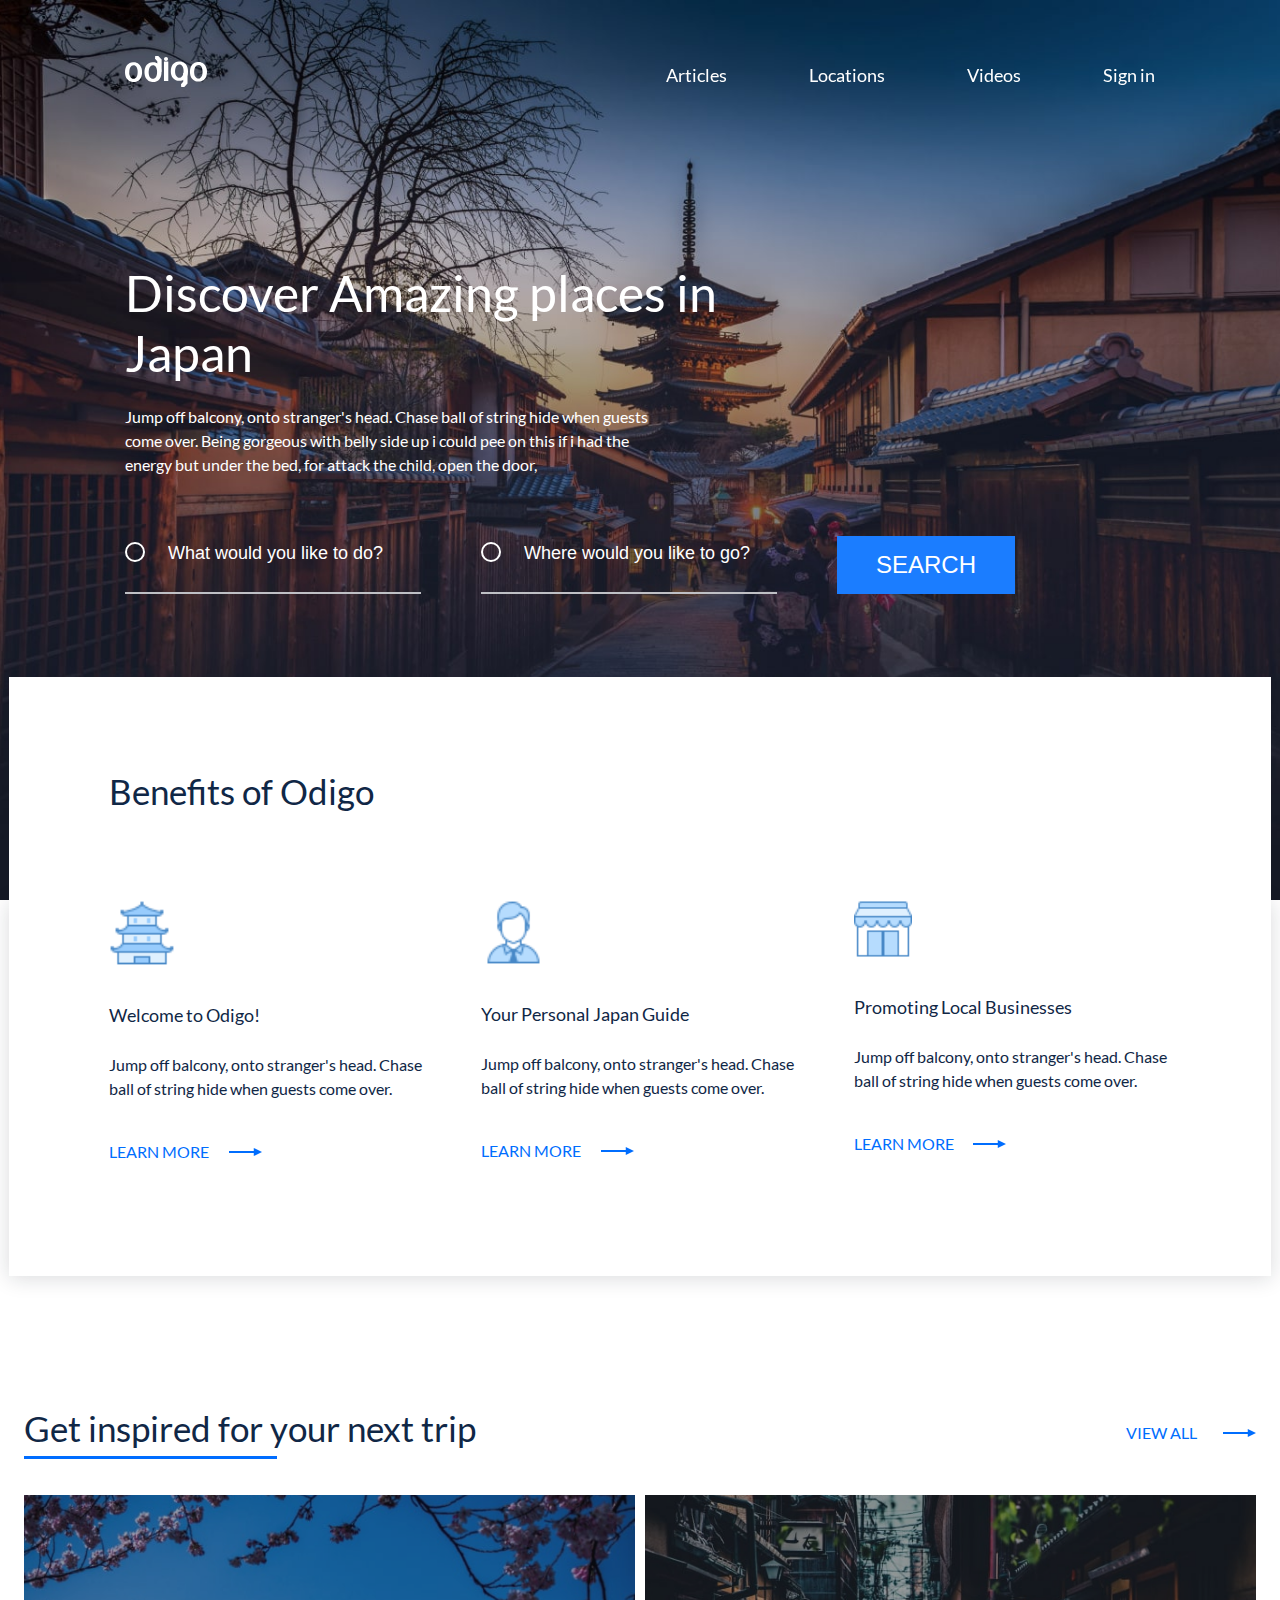
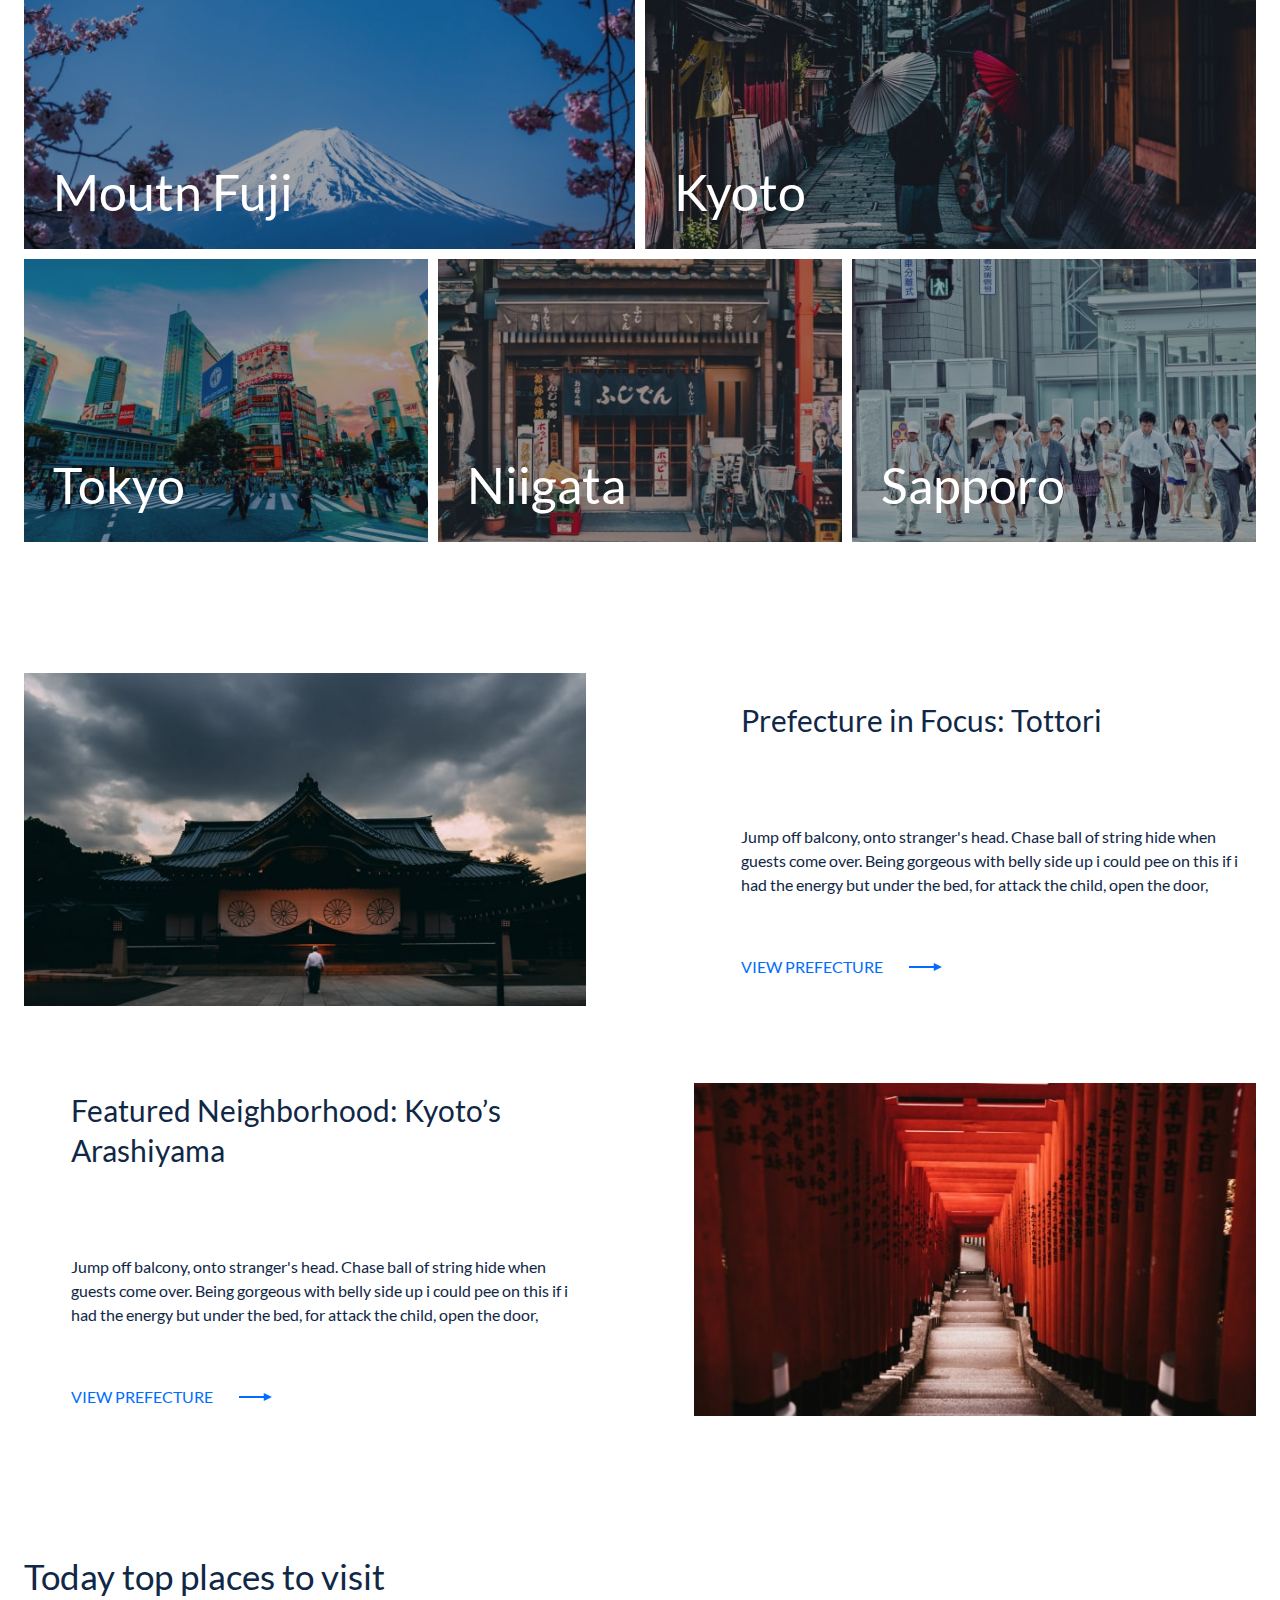
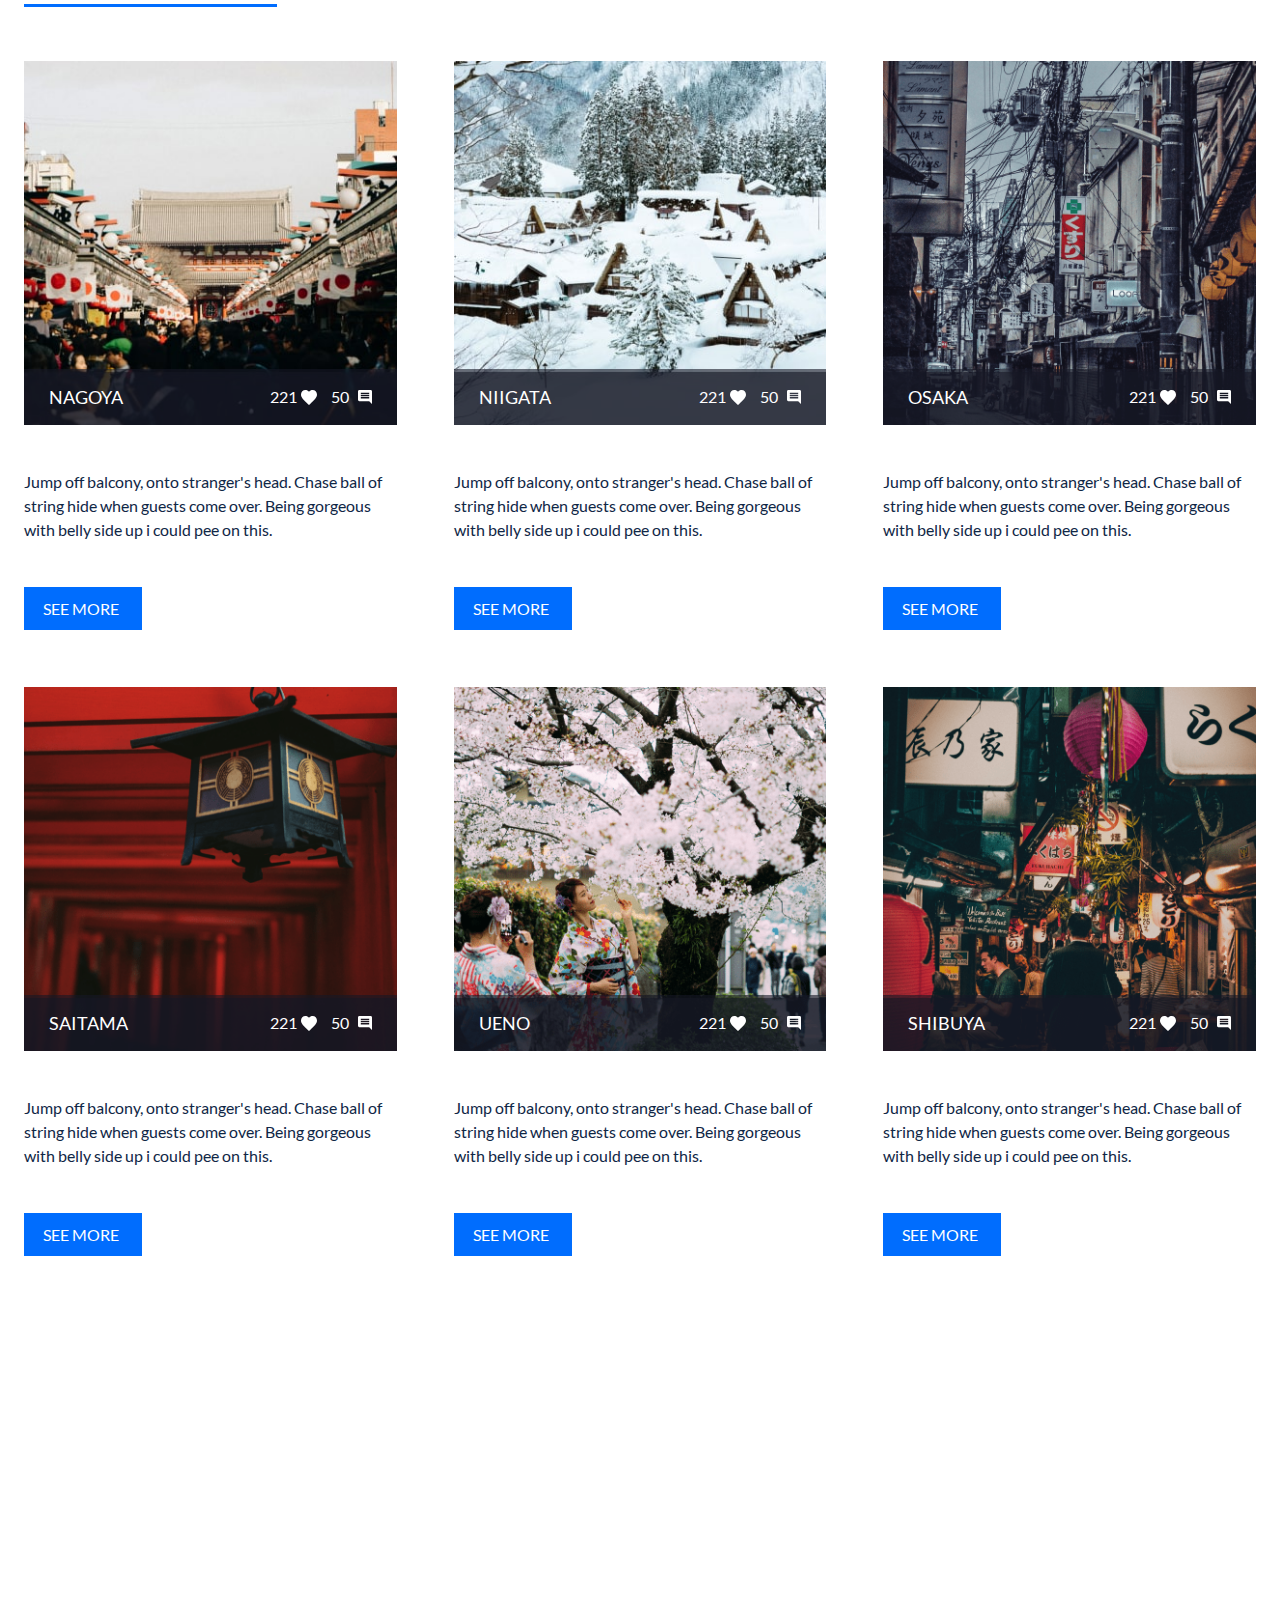
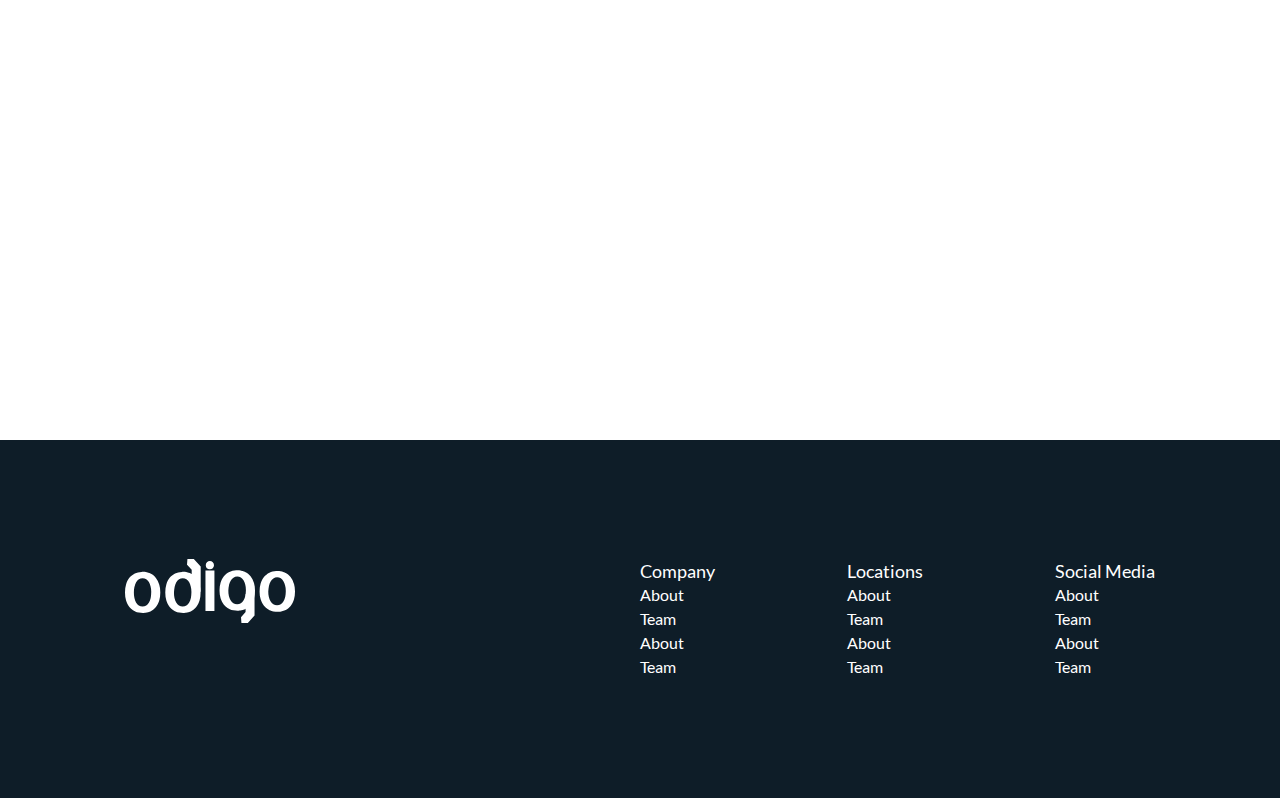
<file: lending2/index.html>
<!DOCTYPE html>
<html lang="en">
<head>
    <meta charset="UTF-8">
    <meta http-equiv="X-UA-Compatible" content="IE=edge">
    <meta name="viewport" content="width=device-width, initial-scale=1.0">
    <title>Discover Japan</title>
    <link rel="stylesheet" href="./css/reset.css">
    <link rel="stylesheet" href="./css/style.css">
    
    
</head>
<body>
   <header class="header">
       <div class="wrapper">
          <div class="header__wrapper">
            <div class="header__logo">
                <a href="/" class="header__logo-link">
                    <img src="./img/svg/odigo-Logo.svg" alt="Hello" class="header__logo-pic">
                </a>
               </div>
    
               <nav class="header__nav">
                   <ul class="header__list">
                     <li class="header__item"><a href="#articles" class="header__link js-scroll">Articles</a></li>
                     <li class="header__item"><a href="#location" class="header__link js-scroll">Locations</a></li>
                     <li class="header__item"><a href="#videos" class="header__link js-scroll">Videos</a></li>
                     <li class="header__item"><a href="#sign-in" class="header__link js-scroll">Sign in</a></li>
                        
                   </ul>
                   <div class="header__nav-close">
                       <span class="header__nav-close-line">

                       </span> 
                       <span class="header__nav-close-line">

                       </span> 
                   </div>
               </nav>
               <div class="header__burger burger">
                    <span class="burger__line burger__line_first"></span>
                    <span class="burger__line burger__line_second"></span>
                    <span class="burger__line burger__line_therd"></span>
               </div>
          </div>

       </div>
   </header>

   <main class="main">
       <section class="intro" id="sign-in">
           <div class="wrapper">
               <h1 class="intro__title">
                    Discover Amazing places in Japan
               </h1>
               <p class="intro__subtitle">
                Jump off balcony, onto stranger's head. Chase ball of string hide when guests come over. Being gorgeous with belly side up i could pee on this if i had the energy but under the bed, for attack the child, open the door, 
               </p>
               <form class="search-form">
                   <fieldset class="search-form__wrap">
                        <p class="search-form__info">
                            <input type="text" name="user-like-to-do" class="search-form__field" placeholder="What would you like to do?">
                            <input type="text" name="user-like-to-go" class="search-form__field" placeholder="Where would you like to go?">
                            <button type="submit" class="search-form__submit">
                                search
                            </button>
                        </p>
                   </fieldset>
               </form>
           </div>
       </section>
       <!--Benefits card-->
       <section class="benefits">
           <div class="benefits__wrap">
               <h2 class="benefits__title">
                    Benefits of Odigo
               </h2>
               <div class="benefits__cards">
                   <div class="benefits__card">
                    <div class="benefits__card-pic">
                        <img src="./img/svg/church-icon.svg" alt="Welcome to Odigo!" class="benefits__card-thumb">
                    </div>
                    <h3 class="benefits__card-title">
                        Welcome to Odigo!
                    </h3>
                    <p class="benefits__card-desc">
                        Jump off balcony, onto stranger's head. Chase ball of string hide when guests come over.
                    </p>
                    <a href="#!" class="benefits__card-more">LEARN MORE</a>
                   </div>
                   <div class="benefits__card">
                    <div class="benefits__card-pic">
                        <img src="./img/svg/man-icon.svg" alt="Your Personal Japan Guide" class="benefits__card-thumb">
                    </div>
                    <h3 class="benefits__card-title">
                        Your Personal Japan Guide
                    </h3>
                    <p class="benefits__card-desc">
                        Jump off balcony, onto stranger's head. Chase ball of string hide when guests come over.
                    </p>
                    <a href="#!" class="benefits__card-more">LEARN MORE</a>
                   </div>
                   <div class="benefits__card">
                    <div class="benefits__card-pic">
                        <img src="./img/svg/building-icon.svg" alt="Promoting Local Businesses" class="benefits__card-thumb">
                    </div>
                    <h3 class="benefits__card-title">
                        Promoting Local Businesses
                    </h3>
                    <p class="benefits__card-desc">
                        Jump off balcony, onto stranger's head. Chase ball of string hide when guests come over.
                    </p>
                    <a href="#!" class="benefits__card-more">LEARN MORE</a>
                   </div>
               </div>
           </div>
       </section>
       <!--Places start-->
       <section class="places">
            <div class="wrapper-full">
                <div class="places__caption">
                    <h2 class="places__title section-title">
                        Get inspired for your next trip
                    </h2>
                    <a href="#!" class="places__view-all">VIEW ALL</a>
                </div>

                <div class="places__cards">

                    <figure class="places__card places__card_size_lg">
                        <img src="./img/place1-min.jpg" alt="Mount Fuji" class="places__card-pic places__card-pic_size_lg">
                        <figcaption class="places__card-title">
                            Moutn Fuji
                        </figcaption>
                        <a href="#!" class="places__card-link"></a>
                    </figure>

                    <figure class="places__card places__card_size_lg">
                        <img src="./img/place2-min.jpg" alt="Kyoto" class="places__card-pic places__card-pic_size_lg">
                        <figcaption class="places__card-title">
                            Kyoto
                        </figcaption>
                        <a href="#!" class="places__card-link"></a>
                    </figure>

                    <figure class="places__card places__card_size_sm">
                        <img src="./img/place3-min.jpg" alt="Tokyo" class="places__card-pic places__card-pic_size_sm">
                        <figcaption class="places__card-title">
                            Tokyo
                        </figcaption>
                        <a href="#!" class="places__card-link"></a>
                    </figure>

                    <figure class="places__card places__card_size_sm">
                        <img src="./img/place4-min.jpg" alt="Niigata" class="places__card-pic places__card-pic_size_sm">
                        <figcaption class="places__card-title">
                            Niigata
                        </figcaption>
                        <a href="#!" class="places__card-link"></a>
                    </figure>

                    <figure class="places__card places__card_size_sm">
                        <img src="./img/place5-min.jpg" alt="Sapporo" class="places__card-pic places__card-pic_size_sm">
                        <figcaption class="places__card-title">
                            Sapporo
                        </figcaption>
                        <a href="#!" class="places__card-link"></a>
                    </figure>

                </div>
            </div>
       </section>

       <!--
           Tours start
       -->
       <div class="tours" id="articles">
           <div class="wrapper-full">

               <div class="tours-tour tour">
                    <div class="tour_pic">
                        <img src="./img/ture1-min.jpg" alt="Prefecture in Focus: Tottori" class="tour__thumb">
                    </div>
                    <div class="tour__info">
                        <h3 class="tour__title">
                            Prefecture in Focus: Tottori
                        </h3>
                        <p class="tour__desc">
                            Jump off balcony, onto stranger's head. Chase ball of string hide when guests come over. Being gorgeous with belly side up i could pee on this if i had the energy but under the bed, for attack the child, open the door, 
                        </p>
                        <a href="#!" class="tour__more">VIEW PREFECTURE</a>

                    </div>
               </div>

               <div class="tours-tour tour">
                <div class="tour__info">
                    <h3 class="tour__title">
                        Featured Neighborhood: Kyoto’s Arashiyama
                    </h3>
                    <p class="tour__desc">
                        Jump off balcony, onto stranger's head. Chase ball of string hide when guests come over. Being gorgeous with belly side up i could pee on this if i had the energy but under the bed, for attack the child, open the door,  
                    </p>
                    <a href="#!" class="tour__more">VIEW PREFECTURE</a>

                </div>
                <div class="tour_pic tour_pic_mob-first">
                    <img src="./img/ture2-min.jpg" alt="Featured Neighborhood: Kyoto’s Arashiyama" class="tour__thumb">
                </div>
                
           </div>

           </div>
       </div>
       <!--Top Place start-->
       <section class="top" id="location">
           <div class="wrapper-full">
               <h2 class="top__title section-title">
                    Today top places to visit
               </h2>

               <div class="top__cards">

                    <div class="top__card">
                        <div class="top__card-pic">
                            <img src="./img/top-pic1-min.jpg" alt="NAGOYA" class="top__card-thumb">
                            <div class="top__card-stats">
                                <h3 class="top__card-title">
                                    NAGOYA
                                </h3>
                                <div class="top__card-likes">
                                    <span class="top-card-like-value">
                                        221
                                    </span>
                                </div>
                                <div class="top__card-comments">
                                    <span class="top__card-comments-value">
                                        50
                                    </span>
                                </div>
                            </div>
                        </div>
                        <p class="top__card-desc">
                            Jump off balcony, onto stranger's head. Chase ball of string hide when guests come over. Being gorgeous with belly side up i could pee on this.
                        </p>
                        <a href="#!" class="top__card-more">SEE MORE</a>
                    </div>

                    <div class="top__card">
                        <div class="top__card-pic">
                            <img src="./img/top-pic2-min.jpg" alt="NIIGATA" class="top__card-thumb">
                            <div class="top__card-stats">
                                <h3 class="top__card-title">
                                    NIIGATA
                                </h3>
                                <div class="top__card-likes">
                                    <span class="top-card-like-value">
                                        221
                                    </span>
                                </div>
                                <div class="top__card-comments">
                                    <span class="top__card-comments-value">
                                        50
                                    </span>
                                </div>
                            </div>
                        </div>
                        <p class="top__card-desc">
                            Jump off balcony, onto stranger's head. Chase ball of string hide when guests come over. Being gorgeous with belly side up i could pee on this.
                        </p>
                        <a href="#!" class="top__card-more">SEE MORE</a>
                    </div>

                    <div class="top__card">
                        <div class="top__card-pic">
                            <img src="./img/top-pic3-min.png" alt="OSAKA" class="top__card-thumb">
                            <div class="top__card-stats">
                                <h3 class="top__card-title">
                                    OSAKA
                                </h3>
                                <div class="top__card-likes">
                                    <span class="top-card-like-value">
                                        221
                                    </span>
                                </div>
                                <div class="top__card-comments">
                                    <span class="top__card-comments-value">
                                        50
                                    </span>
                                </div>
                            </div>
                        </div>
                        <p class="top__card-desc">
                            Jump off balcony, onto stranger's head. Chase ball of string hide when guests come over. Being gorgeous with belly side up i could pee on this.
                        </p>
                        <a href="#!" class="top__card-more">SEE MORE</a>
                    </div>

                    <div class="top__card">
                        <div class="top__card-pic">
                            <img src="./img/top-pic4-min.png" alt="SAITAMA" class="top__card-thumb">
                            <div class="top__card-stats">
                                <h3 class="top__card-title">
                                    SAITAMA
                                </h3>
                                <div class="top__card-likes">
                                    <span class="top-card-like-value">
                                        221
                                    </span>
                                </div>
                                <div class="top__card-comments">
                                    <span class="top__card-comments-value">
                                        50
                                    </span>
                                </div>
                            </div>
                        </div>
                        <p class="top__card-desc">
                            Jump off balcony, onto stranger's head. Chase ball of string hide when guests come over. Being gorgeous with belly side up i could pee on this.
                        </p>
                        <a href="#!" class="top__card-more">SEE MORE</a>
                    </div>

                    <div class="top__card">
                        <div class="top__card-pic">
                            <img src="./img/top-pic5-min.png" alt="UENO" class="top__card-thumb">
                            <div class="top__card-stats">
                                <h3 class="top__card-title">
                                    UENO
                                </h3>
                                <div class="top__card-likes">
                                    <span class="top-card-like-value">
                                        221
                                    </span>
                                </div>
                                <div class="top__card-comments">
                                    <span class="top__card-comments-value">
                                        50
                                    </span>
                                </div>
                            </div>
                        </div>
                        <p class="top__card-desc">
                            Jump off balcony, onto stranger's head. Chase ball of string hide when guests come over. Being gorgeous with belly side up i could pee on this.
                        </p>
                        <a href="#!" class="top__card-more">SEE MORE</a>
                    </div>

                    <div class="top__card">
                        <div class="top__card-pic">
                            <img src="./img/top-pic6-min.png" alt="SHIBUYA" class="top__card-thumb">
                            <div class="top__card-stats">
                                <h3 class="top__card-title">
                                    SHIBUYA
                                </h3>
                                <div class="top__card-likes">
                                    <span class="top-card-like-value">
                                        221
                                    </span>
                                </div>
                                <div class="top__card-comments">
                                    <span class="top__card-comments-value">
                                        50
                                    </span>
                                </div>
                            </div>
                        </div>
                        <p class="top__card-desc">
                            Jump off balcony, onto stranger's head. Chase ball of string hide when guests come over. Being gorgeous with belly side up i could pee on this.
                        </p>
                        <a href="#!" class="top__card-more">SEE MORE</a>
                    </div>
               </div>
           </div>
       </section>
       <!-- Videos-->
       <div class="videos" id="videos">
           <div class="videos__wrapper">
               <div class="video__item">

               </div>
            <iframe class="video__element" src="https://www.youtube.com/embed/5fNHzE_pvtU" title="YouTube video player" frameborder="0" allow="accelerometer; autoplay; clipboard-write; encrypted-media; gyroscope; picture-in-picture" allowfullscreen></iframe>
           </div>
       </div>

   </main>

   <footer class="footer">
        <div class="wrapper">
            <div class="footer__item">
                <div class="footer__logo">

                    <img src="./img/svg/odigo-Logo2.svg" alt="Discover Amazing places in Japan" class="footer__pic">
                </div>
                <div class="nav footer__nav">
                    <ul class="footer__menu">
                        <li class="footer__menu-item">
                           <h3 class="footer__menu-title">
                               Company
                           </h3>
                        </li>
                        <li class="footer__menu-item">
                            <a href="#!" class="footer__menu-link">About</a>
                         </li>
                         <li class="footer__menu-item">
                            <a href="#!" class="footer__menu-link">Team</a>
                         </li>
                         <li class="footer__menu-item">
                            <a href="#!" class="footer__menu-link">About</a>
                         </li>
                         <li class="footer__menu-item">
                            <a href="#!" class="footer__menu-link">Team</a>
                         </li>
                    </ul>

                    <ul class="footer__menu">
                        <li class="footer__menu-item">
                           <h3 class="footer__menu-title">
                            Locations
                           </h3>
                        </li>
                        <li class="footer__menu-item">
                            <a href="#!" class="footer__menu-link">About</a>
                         </li>
                         <li class="footer__menu-item">
                            <a href="#!" class="footer__menu-link">Team</a>
                         </li>
                         <li class="footer__menu-item">
                            <a href="#!" class="footer__menu-link">About</a>
                         </li>
                         <li class="footer__menu-item">
                            <a href="#!" class="footer__menu-link">Team</a>
                         </li>
                    </ul>

                    <ul class="footer__menu">
                        <li class="footer__menu-item">
                           <h3 class="footer__menu-title">
                            Social Media
                           </h3>
                        </li>
                        <li class="footer__menu-item">
                            <a href="#!" class="footer__menu-link">About</a>
                         </li>
                         <li class="footer__menu-item">
                            <a href="#!" class="footer__menu-link">Team</a>
                         </li>
                         <li class="footer__menu-item">
                            <a href="#!" class="footer__menu-link">About</a>
                         </li>
                         <li class="footer__menu-item">
                            <a href="#!" class="footer__menu-link">Team</a>
                         </li>
                    </ul>
                </div>
            </div>
        </div>
   </footer>
   
</body>
<script src="./js/main-es5.min.js"></script>
</html>
</file>
<file: lending2/css/style.css>
/* lato-regular - latin */
@font-face {
    font-family: 'Lato';
    font-style: normal;
    font-weight: 400;
    src: local(''),
         url('../fonts/lato-v23-latin-regular.woff2') format('woff2'), /* Chrome 26+, Opera 23+, Firefox 39+ */
         url('../fonts/lato-v23-latin-regular.woff') format('woff'); /* Chrome 6+, Firefox 3.6+, IE 9+, Safari 5.1+ */
  }
  /* lato-700 - latin */
  @font-face {
    font-family: 'Lato';
    font-style: normal;
    font-weight: 700;
    src: local(''),
         url('../fonts/lato-v23-latin-700.woff2') format('woff2'), /* Chrome 26+, Opera 23+, Firefox 39+ */
         url('../fonts/lato-v23-latin-700.woff') format('woff'); /* Chrome 6+, Firefox 3.6+, IE 9+, Safari 5.1+ */
  }
  /* lato-900 - latin */
  @font-face {
    font-family: 'Lato';
    font-style: normal;
    font-weight: 900;
    src: local(''),
         url('../fonts/lato-v23-latin-900.woff2') format('woff2'), /* Chrome 26+, Opera 23+, Firefox 39+ */
         url('../fonts/lato-v23-latin-900.woff') format('woff'); /* Chrome 6+, Firefox 3.6+, IE 9+, Safari 5.1+ */
  }

  html {
      box-sizing: border-box;
  }
  *, *::before, *::after {
      box-sizing: inherit;
  }

  body{
      font-family: 'Lato';
      font-style: normal;
      font-size: 16px;
      line-height: 1.2;
      font-weight: normal;
      color: #102746;
  }

  .wrapper {
      max-width: 1060px;
      margin: 0 auto;
      padding: 0 15px;

  }

  .wrapper-full{
      max-width: 1262px;
      margin: 0 auto;
      padding: 0 15px;
  }

  img {
      max-width: 100%;
      height: auto;
  }

  .section-title{
        font-weight: 500;
        font-size: 35px;
        line-height: 42px;
        position: relative;
        padding-bottom: 10px;

  }
  .section-title::after {
      display: block;
      content: '';
      width: 253px;
      height: 3px;
      background-color: #006DFF;
      position: absolute;
      bottom: 0;
      left: 0;
  }

  /*Header styles start*/

  .header {
      position: fixed;
      top: 0;
      left: 0;
      width: 100%;
      transition: .2s linear;
      padding-bottom: 20px;
      z-index: 999;

  }

  .header_active {
    background: #0E1D28;
  }

  .header__wrapper{
      display: flex;
      flex-wrap: wrap;
      align-items: flex-end;
      justify-content: space-between;
      padding-top: 56px;
  }

  .header__list{
      display: flex;
      flex-wrap: wrap;
  }

  .header__item{
      margin-right: 82px;
  }
  .header__item:last-child{
      margin-right: 0;
  }
  .header__link{
    font-size: 18px;
    line-height: 24px;
    color: white;
    text-decoration: none;
  }
  .header__link:hover,  .header__link:focus,  .header__link:active{
    opacity: .75;
  }
  .header__burger {
      width: 40px;
      height: 28px;
      position: relative;
      display: none;
  }
  .burger__line {
      display: block;
      width: 100%;
      height: 2px;
      background-color: #fff;
      position: absolute;
      left: 0;

  }
  .burger__line_first {
      top: 0;
  }

  .burger__line_second {
      bottom: 0;
  }
  .burger__line_therd {
      top: 50%;
      transform: translateY(-50%)
  }
  /*Header styles end*/
  

   /*Intro styles start*/
   .intro{
       min-height: 100vh;
       background: url(../img/intro-bg-min.jpg) no-repeat center;
       background-size: cover;
       padding-top: 263px;
       padding-bottom: 223px;

   }
   .intro__title{
        max-width: 619px;
        margin-bottom: 22px;
        font-weight: 500;
        font-size: 50px;
        line-height: 60px;
        color: white;
   }

   .intro__subtitle{
       color: white;
       max-width: 546px;
       font-size: 16px;
       line-height: 24px;
       margin-bottom: 59px;
   }

   .search-form__info{
       display: flex;
       flex-wrap: wrap;
   }
   .search-form__field{
       width: 296px;
       background: transparent url(../img/svg/circle-icon.svg) no-repeat left 6px;
       background-size: 20px;
       border: 0;
       border-bottom:  2px solid #BFC0C5;
       margin-right: 60px;
       padding-left: 43px;
       padding-bottom: 22px;
       font-weight: 500;
       font-size: 18px;
       color: white;
   }
   .search-form__field::placeholder{
        font-weight: 500;
        font-size: 18px;
        color: white;
   }
   .search-form__submit{
        padding: 15px 39px;
        text-transform: uppercase;
        font-weight: 500;
        font-size: 24px;
        color: white;
        background: #1B7DFF;
        border: 0;
   }
   .search-form__submit:hover, .search-form__submit:focus, .search-form__submit:active{
        background: #0e66da;
   }
 /*Intro styles end*/


   /*Benefits style start*/
.benefits{
    margin-bottom: 131px;
}

.benefits__wrap{
    max-width: 1262px;
    background-color: #fff;
    margin: 0 auto;
    box-shadow: 0px 2px 20px rgba(21, 24, 36, 0.15993);
    position: relative;
}
.benefits__title{
    font-weight: 500;
    font-size: 35px;
    line-height: 42px;
    padding: 93px 100px 88px 100px;
    position: absolute;
    top: 0;
    left: 0;
    transform: translateY(-100%);
    background-color: #fff;
    width: 100%;
}

.benefits__cards{
    display: grid;
    grid-template-columns: repeat(3, 1fr);
    column-gap: 55px;
    padding: 0 100px;
}

.benefits__card{
    grid-column: span 1;
    margin-bottom: 112px;
}

.benefits__card-pic{
    max-width: 66px;
    margin-bottom: 37px;
}
.benefits__card-thumb{
    display: block;
}
.benefits__card-title{
    font-weight: 500;
    font-size: 18px;
    line-height: 24px;
    margin-bottom: 26px;
}
.benefits__card-desc{
    font-weight: 400;
    font-size: 16px;
    line-height: 24px;
    margin-bottom: 39px;
}

.benefits__card-more{
    display: inline-block;
    padding-right: 59px;
    font-size: 16px;
    line-height: 24px;
    color: #006DFE;
    text-decoration: none;
    background: url(../img/svg/arrow-right-icon.svg) no-repeat 95% center;
    transition: .1s all;
    
}

.benefits__card-more:hover, .benefits__card-more:focus{
    background: url(../img/svg/arrow-right-icon.svg) no-repeat right center;

}
/*Benefits end*/


/*Places start*/
.places {
    margin-bottom: 131px;
}
.places__caption {
    display: flex;
    flex-wrap: wrap;
    align-items: center;
    justify-content: space-between;
    margin-bottom: 36px;
}

.places__title {
    margin-right: 15px;
}

.places__view-all {
    font-size: 16px;
    line-height: 24px;
    padding-right: 59px;
    color: #006DFE;
    text-decoration: none;
    background: url(../img/svg/arrow-right-icon.svg) no-repeat right center;
}
.places__view-all:hover, .places__view-all:focus {
    opacity: .65;
}

.places__cards {
    display: grid;
    grid-template-columns: repeat(6, 1fr);
    column-gap: 10px;
    row-gap: 10px;
}

.places__card_size_lg {
    grid-column: span 3;
}
.places__card_size_sm {
    grid-column: span 2;
}

.places__card-pic {
    width: 100%;
    transition: .15s all;
} 

.places__card-pic_size_lg {
    height: 354px;
    object-fit: cover;
}
.places__card-pic_size_sm {
    height: 283px;
    object-fit: cover;
}

.places__card{
    position: relative;
    overflow: hidden;
}

.places__card:hover .places__card-pic{
    transform: scale(1.05);
}
.places__card::after{
    display: block;
    content: '';
    width: 100%;
    height: 100%;
    background-color: rgba(21, 24, 36, 0.4);
    position: absolute;
    top: 0;
    left: 0;
    z-index: 2;
}

.places__card-title {
    font-size: 50px;
    line-height: 60px;
    color: white;
    position: absolute;
    bottom: 27px;
    left: 29px;
    z-index: 3;
}

.places__card-link {
    position: absolute;
    top: 0;
    left: 0;
    width: 100%;
    height: 100%;
    z-index: 4;
}
/*Places End*/


/* Tours Start*/
.tours {
    margin-bottom: 139px;
}
.tours-tour {
    display: grid;
    grid-template-columns: repeat(2, 1fr);
    column-gap: 108px;
    align-items: center;
    margin-bottom: 77px;
}
.tour__info {
   padding-left: 47px;
}

.tour__title {
    font-weight: 500;
    font-size: 30px;
    line-height: 40px;
    margin-bottom: 85px;
}

.tour__desc {
    font-size: 16px;
    line-height: 24px;
    margin-bottom: 58px;


}

.tour__more {
    font-size: 16px;
    line-height: 24px;
    padding-right: 59px;
    color: #006DFE;
    text-decoration: none;
    background: url(../img/svg/arrow-right-icon.svg) no-repeat right center;
}

.tour__more:hover, .tour__more:focus {
    opacity: .65;
}
/* Tours end*/  

/*Top Place start*/

.top__cards {
    display: grid;
    grid-template-columns: repeat(6, 1fr);
    column-gap: 57px;
    row-gap: 57px;
}
.top__card {
    display: flex;
    flex-direction: column;
    grid-column: span 2;
}
.top {
    margin-bottom: 86px;
}
.top__title {
    margin-bottom: 54px;
}
.top__card-pic {
    position: relative;
    margin-bottom: 45px;
}
.top__card-stats {
    display: flex;
    flex-wrap: wrap;
    align-items: center;
    justify-content: flex-end;
    position: absolute;
    bottom: 0;
    left: 0;
    width: 100%;
    background: rgba(21, 24, 36, 0.6);
    padding: 16px 25px;
}
.top__card-title {
    font-weight: 500;
    font-size: 18px;
    line-height: 24px;
    color: #fff;
    margin: 0 auto 0 0;
}

.top__card-likes {
    font-weight: 500;
    font-size: 16px;
    line-height: 24px;
    color: #fff;
    padding-right: 20px;
    background: url(../img/svg/heart-icon.svg) no-repeat right;
    margin-right: 14px;
}

.top__card-comments {
    font-weight: 500;
    font-size: 16px;
    line-height: 24px;
    color: #fff;
    padding-right: 23px;
    background: url(../img/svg/commets-icon.svg) no-repeat right;
}
.top__card-desc {
    font-size: 16px;
    line-height: 24px;
    margin-bottom: 45px;
}
.top__card-more {
    padding: 12px 19px;
    background: #006DFE;
    text-decoration: none;
    color: #fff;
    font-size: 16px;
    line-height: 19px;
    width: 118px;
    margin: auto 0 0 0;
}
.top__card-more:hover, .top__card-more :focus, .top__card-more:active {
    background: #0e66da;
}

/*Top Place end*/


/*Vidois start*/
.videos {
    width: 100%;
}
.videos__wrapper {
    max-width: 1240px;
    margin: 0 auto;
    position: relative;
}
.video__item {
    padding-top: 56.25%;
}

.video__element {
    position: absolute;
    top: 0;
    left: 0;
    width: 100%;
    height: 100%;
}
/*Vidois end*/

/* Footer start*/

.footer {
    background: #0E1D28;
    padding: 119px 0;
}

/*Footer end*/

.footer__item {
    display: flex;
    flex-wrap: wrap;

}

.footer__logo {
    width: 50%;
}

.footer__nav {
    display: flex;
    flex-wrap: wrap;
    justify-content: space-between;
    width: 50%;
}

.footer__menu-title {
    font-weight: 500;
    font-size: 18px;
    line-height: 24px;
    color: white;
}

.footer__menu-link {
    font-weight: normal;
    font-size: 16px;
    line-height: 24px;
    color: white;
    text-decoration: none;
}

.footer__menu-link:hover {
    opacity: .75;
}

/*Media Start*/

@media screen and (max-width: 767px) {
    .header__burger {
        display: block;
    }
    .header__wrapper {
        padding-top: 28px;
    }
    .header__nav {
        width: 100%;
        height: 100%;
        position: fixed;
        top: 0;
        left: 0;
        background-color: #000;
        z-index: 10;
        padding: 75px;
        transform: translateX(100%);
        transition: .2s all linear;
    }
    .header__nav_active {
        transform: translateX(0);
    }
    .header__item {
        width: 100%;
        margin-right: 0;
        margin-bottom: 30px;

    }
    .header__item:last-child {
        margin-bottom: 0;
    }
    .header__link {
        font-size: 42px;
        line-height: 48px;

    }
    .header__nav-close {
        width: 40px;
        height: 40px;
        position: absolute;
        top: 20px;
        right: 20px;
        z-index: 11;

    }
    .header__nav-close-line {
        display: block;
        width: 100%;
        height: 2px;
        background-color: #fff;
        position: absolute;
        top: 50%;
       
    }
    .header__nav-close-line:first-child {
        transform: translateY(-50%) rotate(45deg);
    }
    .header__nav-close-line:last-child {
        transform: translateY(-50%) rotate(-45deg);
    }
    .section-title::after {
        width: 78px;
    }
    .section-title {
        margin-bottom: 25px;
    }

    .benefits {
        margin-bottom: 36px;
    }
    .benefits__card {
        grid-column: span 3;
        margin-bottom: 40px;
    }
    .benefits__card-pic {
        margin-bottom: 20px;
    }
    .benefits__card-title {
        margin-bottom: 12px;
    }
    .benefits__card-desc {
        margin-bottom: 20px;
    }
    .places__card-pic_size_lg, .places__card-pic_size_sm {
        height: 230px;
    }
    .places__view-all {
        margin-bottom: 25px;
    }
    .places {
        margin-bottom: 76px;
    }
    .tours {
        margin-bottom: 76px;
    }
    .tour_pic, .tour__info {
        grid-column: span 2;
    }
    .tour_pic {
        margin-bottom: 12px;
    }
    .tour_pic_mob-first {
        grid-row-start: -1;
    }
    .tours-tour {
        margin-bottom: 50px;
    }
   

    .search-form__field {
        margin-right: 0;
        width: 100%;
        padding-bottom: 12px;
        background: transparent url(../img/svg/circle-icon.svg) no-repeat left 2px;
    }
    .intro {
        padding-top: 125px;
    }
    .intro__title {
        font-size: 32px;
        line-height: 48px;

    }
    .intro__subtitle {
        font-size: 14px;
    }
    .search-form__field:placeholder {
        font-size: 16px;
    }
    .search-form__submit {
        width: 100%;

    }
    
}

@media screen and (max-width: 960px) {
    .benefits {
        margin-bottom: 75px;
    }
    .benefits__card {
        margin-bottom: 60px;
    }
    .search-form__field {
        margin-bottom: 25px;

    }
    .benefits__cards {
        padding: 0 15px;
        column-gap: 35px;

    }
    .benefits__title {
        padding: 55px 15px;

    }
    .benefits__wrap {
        box-shadow: none;
    }
    .places__card_size_lg {
        grid-column: span 6;
    }
    .places__card_size_sm {
        grid-column: span 6;
    }
    .places__view-all {
        margin-bottom: 25px;
    }
    .tours-tour {
        column-gap: 35px;
    }
    .tour__info {
        padding-left: 0;
    }
    .tour__title {
        margin-bottom: 15px;
    }
    .tour__desc {
        margin-bottom: 15px;
    }
    .top__card-desc {
        margin-bottom:  15px;
    }
    .top__cards {
        column-gap: 25px;
        row-gap: 55px;
    }
    .top {
        margin-bottom: 76px;
    }
    .top__card {
        grid-column: span 6;
    }
    .top__card-pic {
        margin-bottom: 25px;
    }
    .top__card-stats {
        max-width: 386px;
    }
    .footer {
        padding: 60px;
    }
    .footer__logo {
        width: 100%;
        margin-bottom: 24px;
    }
    .footer__nav {
        width: 100%;
    }
    .footer__menu {
        width: 50%;
        margin-bottom: 24px;
    }
}

@media screen and (max-width: 500px) {
    .header__nav {
        padding: 75px 30px;
    }
}


/*Media end*/
</file>
